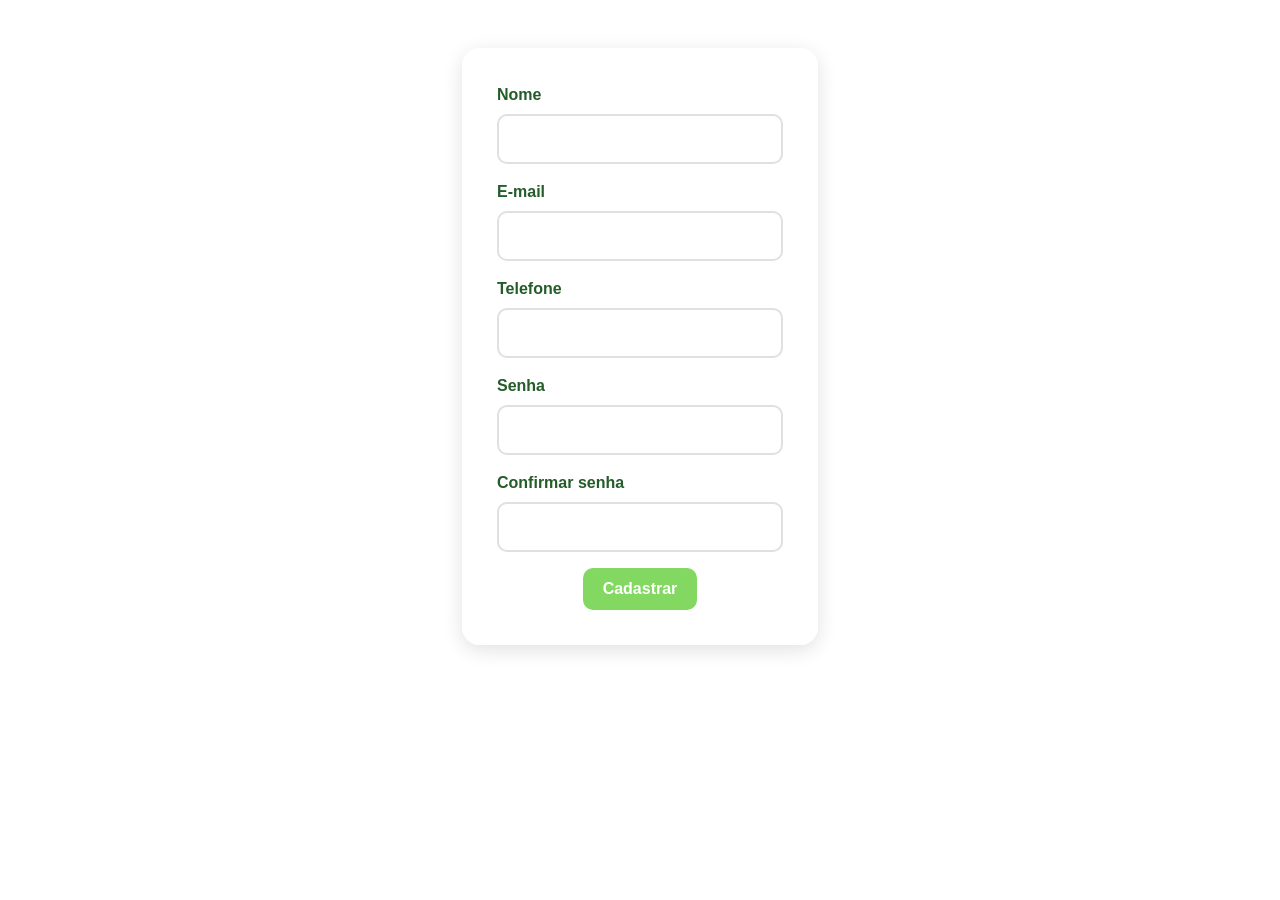
<file: Pages/cadastro.html>
<!DOCTYPE html>
<html lang="pt-BR">
<head>
    <meta charset="UTF-8">
    <meta name="viewport" content="width=device-width, initial-scale=1.0">
    <title>Cadastro</title>

    <link href="https://cdn.jsdelivr.net/npm/bootstrap@5.3.8/dist/css/bootstrap.min.css" rel="stylesheet" integrity="sha384-sRIl4kxILFvY47J16cr9ZwB07vP4J8+LH7qKQnuqkuIAvNWLzeN8tE5YBujZqJLB" crossorigin="anonymous">

    <link rel="stylesheet" href="../css/style.css">

</head>
<body>


<form action="../php/cadastro.php" method="post">

    <div class="container mt-5">
        <div class="row justify-content-center">
            <div class="col-md-4">

                <div class="card login-card">

                    <div class="card-header text-center">

                        <div class="mb-3">
                            <label>Nome</label>
                            <input type="text" name="nome" class="form-control">
                        </div>

                        <div class="mb-3">
                            <label>E-mail</label>
                            <input type="email" name="email" class="form-control">
                        </div>

                        <div class="mb-3">
                            <label>Telefone</label>
                            <input type="text" name="telefone" class="form-control">
                        </div>

                        <div class="mb-3">
                            <label>Senha</label>
                            <input type="password" name="senha" class="form-control">
                        </div>

                        <div class="mb-3">
                            <label>Confirmar senha</label>
                            <input type="password" name="confirmar_senha" class="form-control">
                        </div>

                        <button type="submit" class="btn btn-success">
                            Cadastrar
                        </button>

                    </div>

                </div>

            </div>
        </div>
    </div>

</form>


</body>
</html>
</body>
</html>
</file>
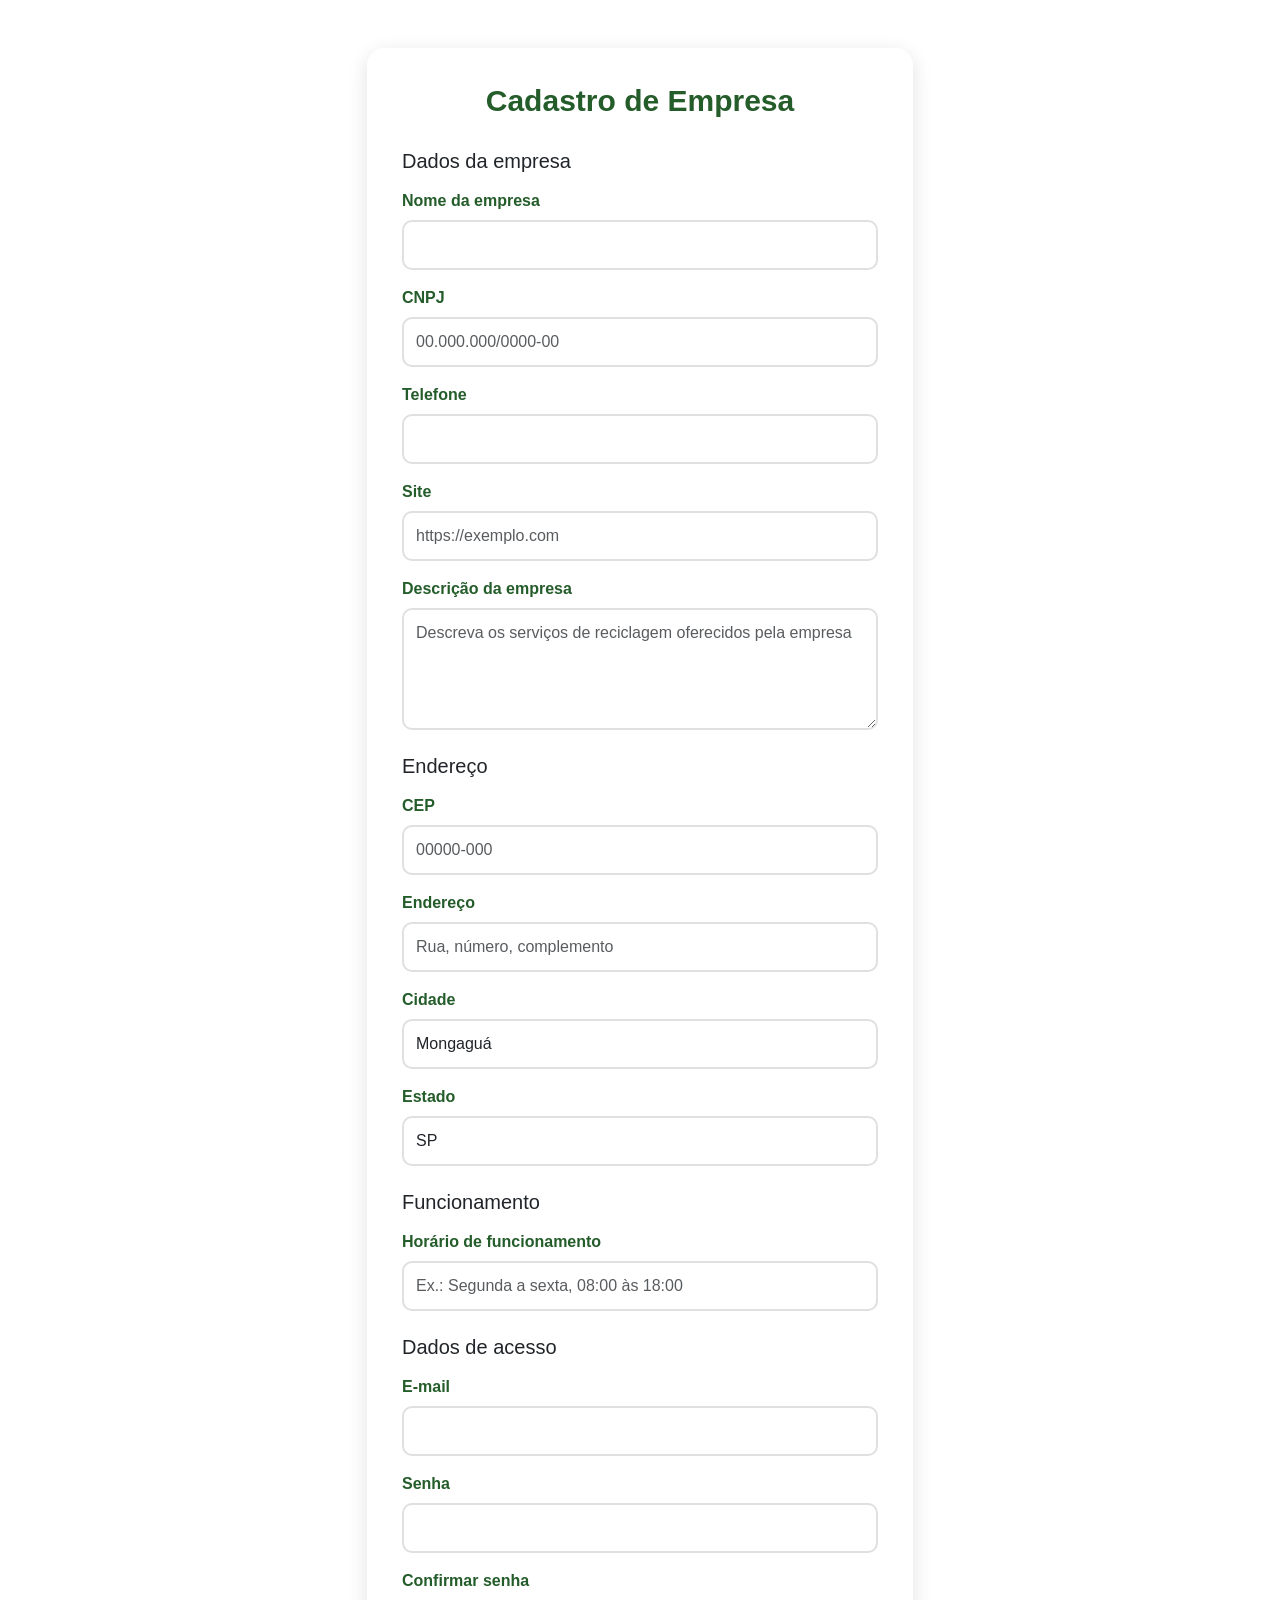
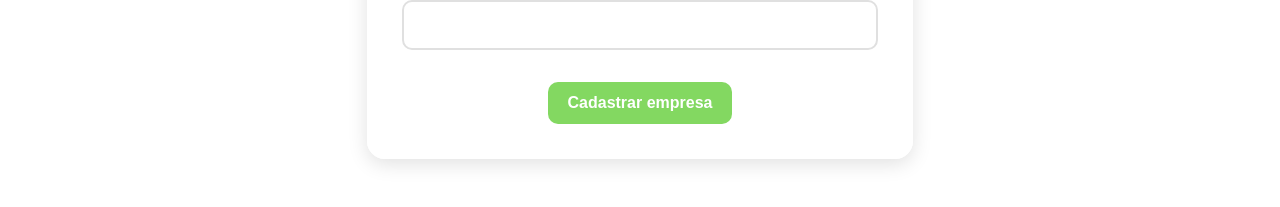
<file: Pages/cadempresa.html>
<!DOCTYPE html>
<html lang="pt-BR">

<head>
    <meta charset="UTF-8">
    <meta name="viewport" content="width=device-width, initial-scale=1.0">

    <title>Cadastro de Empresa</title>

    <link href="https://cdn.jsdelivr.net/npm/bootstrap@5.3.8/dist/css/bootstrap.min.css"
        rel="stylesheet"
        integrity="sha384-sRIl4kxILFvY47J16cr9ZwB07vP4J8+LH7qKQnuqkuIAvNWLzeN8tE5YBujZqJLB"
        crossorigin="anonymous">

    <link rel="stylesheet" href="../css/style.css">
</head>

<body>

<form action="../php/cadastro_empresa.php" method="post">

    <div class="container mt-5 mb-5">

        <div class="row justify-content-center">

            <div class="col-md-6">

                <div class="card login-card">

                    <div class="card-header text-center">

                        <h2>Cadastro de Empresa</h2>

                        <!-- DADOS DA EMPRESA -->

                        <h5 class="text-start mt-4 mb-3">
                            Dados da empresa
                        </h5>

                        <div class="mb-3">
                            <label>Nome da empresa</label>
                            <input type="text"
                                   name="nome"
                                   class="form-control"
                                   required>
                        </div>

                        <div class="mb-3">
                            <label>CNPJ</label>
                            <input type="text"
                                   name="cnpj"
                                   class="form-control"
                                   placeholder="00.000.000/0000-00"
                                   required>
                        </div>

                        <div class="mb-3">
                            <label>Telefone</label>
                            <input type="text"
                                   name="telefone"
                                   class="form-control"
                                   required>
                        </div>

                        <div class="mb-3">
                            <label>Site</label>
                            <input type="url"
                                   name="site"
                                   class="form-control"
                                   placeholder="https://exemplo.com">
                        </div>

                        <div class="mb-3">
                            <label>Descrição da empresa</label>
                            <textarea name="descricao"
                                      class="form-control"
                                      rows="4"
                                      placeholder="Descreva os serviços de reciclagem oferecidos pela empresa"></textarea>
                        </div>


                        <!-- ENDEREÇO -->

                        <h5 class="text-start mt-4 mb-3">
                            Endereço
                        </h5>

                        <div class="mb-3">
                            <label>CEP</label>
                            <input type="text"
                                   name="cep"
                                   class="form-control"
                                   placeholder="00000-000"
                                   required>
                        </div>

                        <div class="mb-3">
                            <label>Endereço</label>
                            <input type="text"
                                   name="endereco"
                                   class="form-control"
                                   placeholder="Rua, número, complemento"
                                   required>
                        </div>

                        <div class="mb-3">
                            <label>Cidade</label>
                            <input type="text"
                                   name="cidade"
                                   class="form-control"
                                   value="Mongaguá"
                                   required>
                        </div>

                        <div class="mb-3">
                            <label>Estado</label>
                            <input type="text"
                                   name="estado"
                                   class="form-control"
                                   value="SP"
                                   required>
                        </div>


                        <!-- FUNCIONAMENTO -->

                        <h5 class="text-start mt-4 mb-3">
                            Funcionamento
                        </h5>

                        <div class="mb-3">
                            <label>Horário de funcionamento</label>
                            <input type="text"
                                   name="horario"
                                   class="form-control"
                                   placeholder="Ex.: Segunda a sexta, 08:00 às 18:00">
                        </div>


                        <!-- DADOS DE ACESSO -->

                        <h5 class="text-start mt-4 mb-3">
                            Dados de acesso
                        </h5>

                        <div class="mb-3">
                            <label>E-mail</label>
                            <input type="email"
                                   name="email"
                                   class="form-control"
                                   required>
                        </div>

                        <div class="mb-3">
                            <label>Senha</label>
                            <input type="password"
                                   name="senha"
                                   class="form-control"
                                   required>
                        </div>

                        <div class="mb-3">
                            <label>Confirmar senha</label>
                            <input type="password"
                                   name="confirmar_senha"
                                   class="form-control"
                                   required>
                        </div>

                        <button type="submit"
                                class="btn btn-success mt-3">
                            Cadastrar empresa
                        </button>

                    </div>

                </div>

            </div>

        </div>

    </div>

</form>

</body>
</html>
</file>
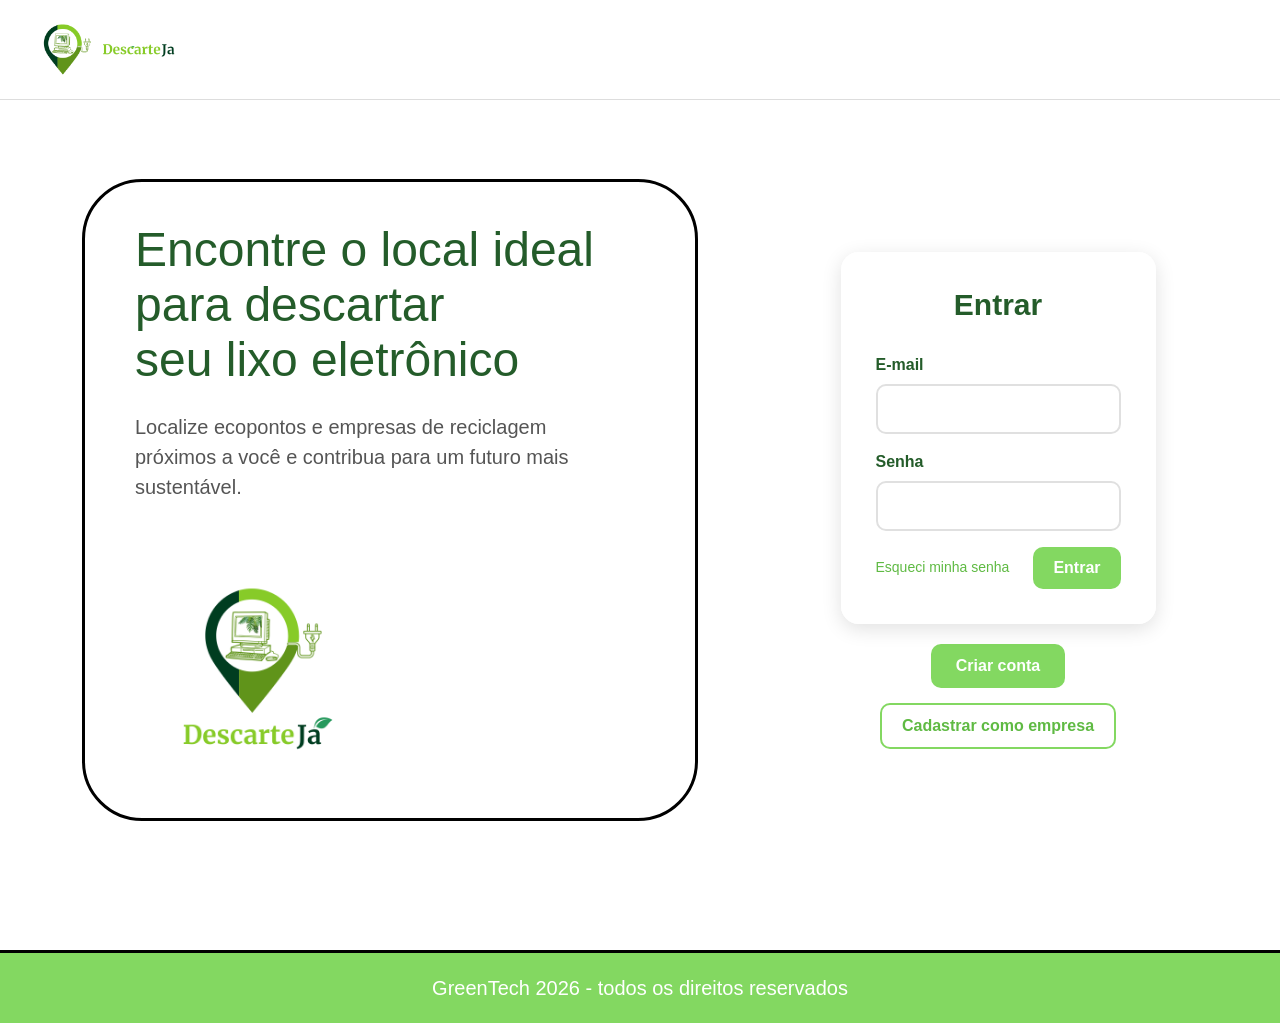
<file: Pages/login.html>
<!DOCTYPE html>
<html lang="pt-BR">
<head>
    <meta charset="UTF-8">
    <meta name="viewport" content="width=device-width, initial-scale=1.0">
    <title>Login</title>

    <link href="https://cdn.jsdelivr.net/npm/bootstrap@5.3.8/dist/css/bootstrap.min.css" rel="stylesheet" integrity="sha384-sRIl4kxILFvY47J16cr9ZwB07vP4J8+LH7qKQnuqkuIAvNWLzeN8tE5YBujZqJLB" crossorigin="anonymous">

    <link rel="stylesheet" href="../css/style.css">

</head>
<body>
    

<!---------------------- NAVBAR ------------------------------->


    <nav class="navbar navbar-expand-lg minha-navbar">
  <div class="container-fluid">
    <a class="navbar-brand" href=""><img class="logo" src="../img/DescarteJá horizontal.png" alt="logo-descarteja"></a>
    <button class="navbar-toggler" type="button" data-bs-toggle="collapse" data-bs-target="#navbarNav" aria-controls="navbarNav" aria-expanded="false" aria-label="Toggle navigation">
      <span class="navbar-toggler-icon"></span>
    </button>
    <div class="collapse navbar-collapse" id="navbarNav">

    </div>
  </div>
</nav>


<!------------------------------------------>




<!---------------------------------- CONTAINER ---------------------->


<div class="login-pagina">

    <div class="login-apresentacao">

        <div class="texto-login">

            <h1>
                Encontre o local ideal<br>
                para descartar<br>
                seu lixo eletrônico
            </h1>

            <p>
                Localize ecopontos e empresas de reciclagem<br>
                próximos a você e contribua para um futuro mais sustentável.
            </p>

        </div>

        <img 
            class="logo-login" 
            src="../img/Logo DescarteJá.png" 
            alt="Logo DescarteJá"
        >

    </div>



    <div class="login-area">

        <form action="" method="post">

<div class="card login-card">
    <div class="card-header text-center">

        <h2>Entrar</h2>

        <div class="mb-3">
            <label>E-mail</label>
            <input 
                type="email" 
                name="email" 
                class="form-control"
            >
        </div>

        <div class="mb-3">
            <label>Senha</label>
            <input 
                type="password" 
                name="senha" 
                class="form-control"
            >
        </div>

        <div class="d-flex justify-content align-items-center gap-4">

            <a href="senha.html" class="small">
                Esqueci minha senha
            </a>

            <a href="index.html" class="btn btn-success">
                Entrar
            </a>

        </div>

    </div>
</div>

        
<div class="text-center criar-conta">
    <a href="cadastro.html" class="btn btn-primary">
        Criar conta
    </a>
</div>

<div class="text-center cadastro-empresa">
    <a href="cadempresa.html" class="btn btn-outline-success">
        Cadastrar como empresa
    </a>
</div>


    </div>

</div>


<footer>

    <p>GreenTech 2026 - todos os direitos reservados</p>

</footer>


</body>
</html>
</file>
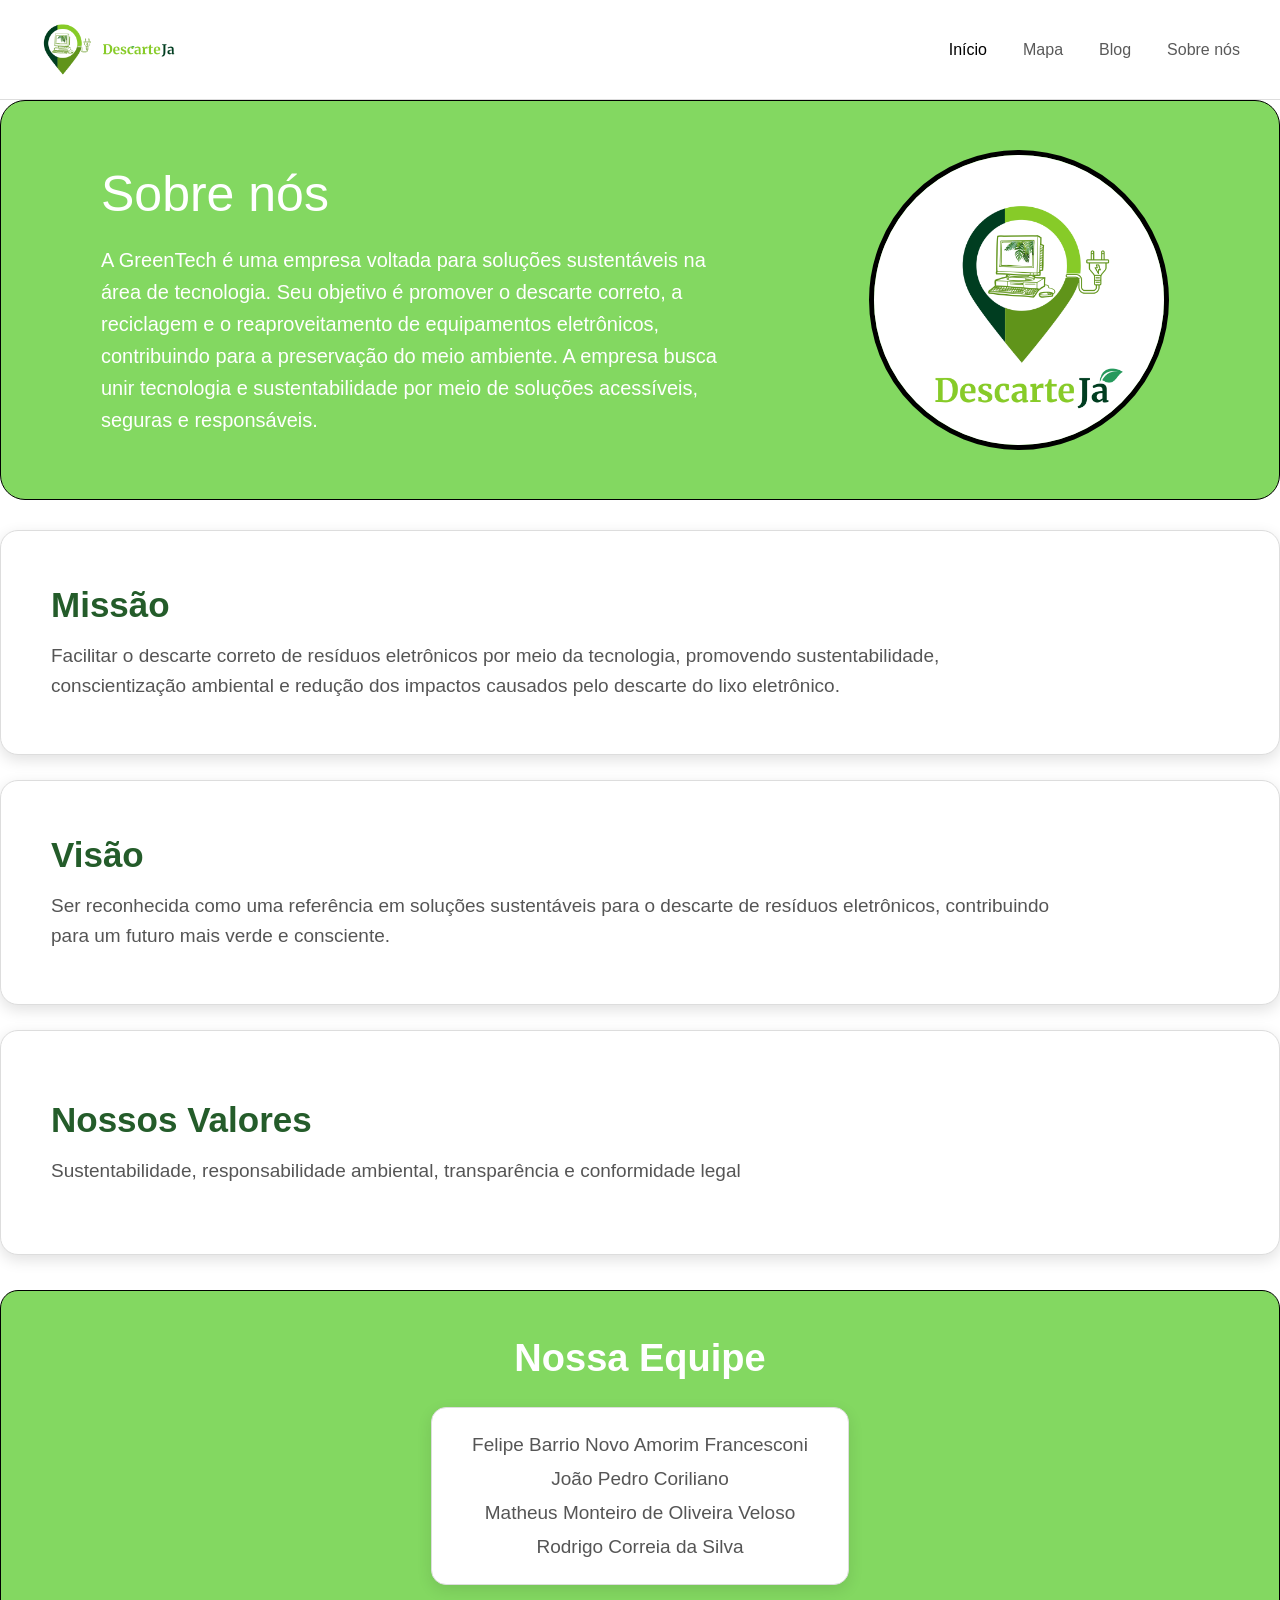
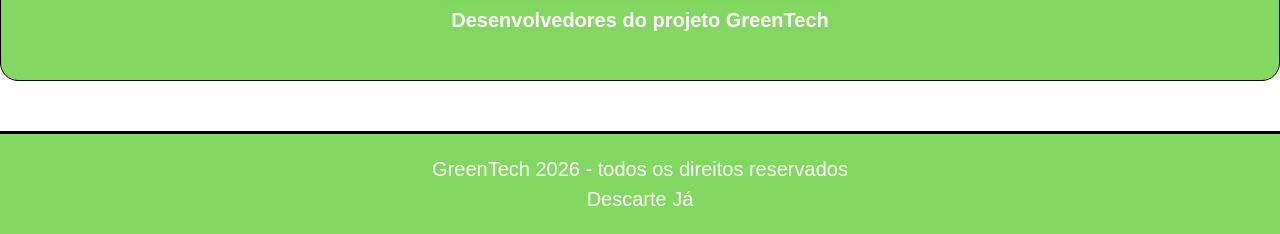
<file: Pages/sobre.html>
<!DOCTYPE html>
<html lang="pt-BR">
<head>
    <meta charset="UTF-8">
    <meta name="viewport" content="width=device-width, initial-scale=1.0">
    <title>Sobre Nós</title>

    <link href="https://cdn.jsdelivr.net/npm/bootstrap@5.3.8/dist/css/bootstrap.min.css" rel="stylesheet" integrity="sha384-sRIl4kxILFvY47J16cr9ZwB07vP4J8+LH7qKQnuqkuIAvNWLzeN8tE5YBujZqJLB" crossorigin="anonymous">

    <link rel="stylesheet" href="../css/style.css">

</head>
<body>
    
<!---------------------- NAVBAR ------------------------------->


    <nav class="navbar navbar-expand-lg minha-navbar">
  <div class="container-fluid">
    <a class="navbar-brand" href="index.html"><img class="logo" src="../img/DescarteJá horizontal.png" alt="logo-descarteja"></a>
    <button class="navbar-toggler" type="button" data-bs-toggle="collapse" data-bs-target="#navbarNav" aria-controls="navbarNav" aria-expanded="false" aria-label="Toggle navigation">
      <span class="navbar-toggler-icon"></span>
    </button>
    <div class="collapse navbar-collapse" id="navbarNav">
      <ul class="navbar-nav ms-auto">
        <li class="nav-item">
          <a class="nav-link active" aria-current="page" href="index.html">Início</a>
        </li>
        <li class="nav-item">
          <a class="nav-link" href="mapa.html">Mapa</a>
        </li>
        <li class="nav-item">
          <a class="nav-link" href="blog.html">Blog</a>
        </li>
        <li class="nav-item">
          <a class="nav-link" href="sobre.html">Sobre nós</a>
        </li>
      </ul>
    </div>
  </div>
</nav>


<!------------------------------------------>


<!---------------------------------- CONTAINER ---------------------->


<div class="container-fluid carrosel">

    <div class="textocarrosel">
        <h1>
            Sobre nós <br>
        </h1>

        <p>
        A GreenTech é uma empresa voltada para soluções sustentáveis na área de tecnologia. Seu objetivo é promover o descarte correto, a reciclagem e o reaproveitamento de equipamentos eletrônicos, contribuindo para a preservação do meio ambiente. A empresa busca unir tecnologia e sustentabilidade por meio de soluções acessíveis, seguras e responsáveis.
        </p>
    </div>

    <img class="logodesc" src="/img/Logo DescarteJá.png" alt="logo-descarteja">

</div>

<div class="container-fluid descricao">

    <div class="textodescricao">
        <h1>
            Missão <br>
        </h1>
        
        <p>
        Facilitar o descarte correto de resíduos eletrônicos por meio da tecnologia, promovendo sustentabilidade, conscientização ambiental e redução dos impactos causados pelo descarte do lixo eletrônico.
        </p>
    </div>

</div>

<div class="container-fluid descricao">

    <div class="textodescricao">
        <h1>
            Visão <br>
        </h1>
        
        <p>
        Ser reconhecida como uma referência em soluções sustentáveis para o descarte de resíduos eletrônicos, contribuindo para um futuro mais verde e consciente.
        </p>
    </div>

</div>  

<div class="container-fluid descricao">

    <div class="textodescricao">
        <h1>
            Nossos Valores <br>
        </h1>
        
        <p>
        Sustentabilidade, responsabilidade ambiental, transparência e conformidade legal
        </p>
    </div>
    </div>  

<div class="container-fluid equipe">

    <div class="textoequipe">
        <h1>
            Nossa Equipe <br>
        </h1>
        
        <p>
        Felipe Barrio Novo Amorim Francesconi <br>
        João Pedro Coriliano <br>
        Matheus Monteiro de Oliveira Veloso <br>
        Rodrigo Correia da Silva <br>
        </p>

        <p1>
        Desenvolvedores do projeto GreenTech
        </p1>
    </div>

</div> 



<!------------------------------------------>


<!------------------------------------------>




<!------------------------------------------>


<!------------------- FOOTER ----------------------->


    <footer>
  <p>GreenTech 2026 - todos os direitos reservados</p>
  
  <div class="icones">
</svg>Descarte Já</a>
</div>
</footer>

</body>
</html>
</file>
<file: css/style.css>
* {
    box-sizing: border-box;
}

body {
    margin: 0;
    font-family: Arial, Helvetica, sans-serif;
    background-color: #ffffff;
    color: #333;
}

.navbar {
    display: flex;
    justify-content: space-between;
    align-items: center;
    height: 100px;
    width: 100%;
    padding: 0 20px;
    border-bottom: 1px solid #ddd;
    margin-bottom: 0;
    background-color: white !important;
}

.navbar-nav {
    display: flex;
    gap: 20px;
}

.logo {
    width: 150px;
    height: 90px;
    object-fit: contain;
}

.carrosel {
    display: flex;
    align-items: center;
    justify-content: space-between;
    background-color: rgb(131, 216, 97);
    min-height: 400px;
    padding: 40px 80px;
    margin-bottom: 30px;
    border: 1px solid black;
    border-radius: 25px;
}

.textocarrosel {
    display: flex;
    flex-direction: column;
    width: 60%;
    padding: 20px;
    font-size: 20px;
    color: white;
}

.textocarrosel h1 {
    font-size: 50px;
    color: white;
    margin: 0;
    padding-bottom: 20px;
}

.textocarrosel h2 {
    margin-top: 30px;
}

.textocarrosel p {
    font-size: 20px;
    line-height: 1.6;
    color: white;
    margin: 0;
}

.logodesc {
    width: 300px;
    height: 300px;
    object-fit: contain;
    border-radius: 50%;
    border: 5px solid black;
    margin-right: 30px;
}

.cidades {
    background-color: white;
    padding: 70px 40px;
}

.cidades h1 {
    text-align: center;
    font-size: 40px;
    font-weight: bold;
    color: #245c2a;
    margin-bottom: 50px;
}

.cards {
    display: flex;
    justify-content: center;
    align-items: stretch;
    gap: 35px;
    flex-wrap: wrap;
}

.cards .card {
    width: 300px;
    border: none;
    border-radius: 18px;
    overflow: hidden;
    background-color: white;
    box-shadow: 0 5px 15px rgba(0, 0, 0, 0.12);
    transition: all 0.3s ease;
}

.cards .card:hover {
    transform: translateY(-10px);
    box-shadow: 0 12px 25px rgba(0, 0, 0, 0.20);
}

.cards .card-img-top {
    width: 100%;
    height: 180px;
    object-fit: cover;
}

.cards .card-title {
    font-size: 25px;
    font-weight: bold;
    color: #245c2a;
    margin-bottom: 15px;
}

.cards .card-text {
    font-size: 16px;
    line-height: 1.5;
    color: #555;
}

.cards .list-group-item {
    border-left: none;
    border-right: none;
    font-size: 15px;
    color: #555;
    padding: 10px 20px;
}

.btn-card {
    display: inline-block;
    background-color: #83d861;
    color: white;
    font-weight: bold;
    border: none;
    border-radius: 10px;
    padding: 10px 25px;
    transition: all 0.2s ease;
}

.btn-card:hover {
    background-color: #5fba43;
    color: white;
    transform: scale(1.05);
}

.descricao {
    display: flex;
    align-items: center;
    justify-content: space-between;
    background-color: white;
    min-height: 225px;
    padding: 35px 50px;
    margin-bottom: 25px;
    border: 1px solid #ddd;
    border-radius: 18px;
    box-shadow: 0 5px 15px rgba(0, 0, 0, 0.12);
    transition: all 0.3s ease;
}

.descricao:hover {
    transform: translateY(-5px);
    box-shadow: 0 12px 25px rgba(0, 0, 0, 0.18);
}

.textodescricao {
    display: flex;
    flex-direction: column;
    gap: 15px;
    width: 100%;
    color: #245c2a;
    font-size: 20px;
}

.textodescricao h1 {
    font-size: 35px;
    font-weight: bold;
    color: #245c2a;
    margin: 0;
}

.textodescricao p {
    font-size: 19px;
    line-height: 1.6;
    color: #555;
    margin: 0;
    max-width: 1000px;
}

.equipe {
    text-align: center;
    background-color: #83d861;
    padding: 45px 30px;
    margin-top: 35px;
    border: 1px solid black;
    border-radius: 18px;
}

.textoequipe {
    display: flex;
    flex-direction: column;
    align-items: center;
}

.textoequipe h1 {
    font-size: 38px;
    font-weight: bold;
    color: white;
    margin-bottom: 25px;
}

.textoequipe p {
    width: fit-content;
    background-color: white;
    color: #555;
    font-size: 19px;
    line-height: 1.8;
    border: 1px solid #ddd;
    border-radius: 15px;
    padding: 20px 40px;
    margin: 0 0 20px 0;
    box-shadow: 0 5px 15px rgba(0, 0, 0, 0.10);
}

.textoequipe p1 {
    color: white;
    font-size: 20px;
    font-weight: bold;
}

footer {
    background-color: rgb(131, 216, 97);
    text-align: center;
    padding: 20px;
    font-size: 20px;
    color: white;
    margin-top: 50px;
    border-top: 3px solid black;
}

footer p {
    margin: 0;
}

.login-card {
    border: none;
    border-radius: 18px;
    background-color: white;
    box-shadow: 0 5px 20px rgba(0, 0, 0, 0.12);
    overflow: hidden;
    transition: all 0.3s ease;
    width: 100%;
}

.login-card:hover {
    box-shadow: 0 12px 30px rgba(0, 0, 0, 0.18);
}

.login-card .card-header {
    background-color: white;
    border: none;
    padding: 35px;
}

.login-card h2 {
    color: #245c2a;
    font-size: 30px;
    font-weight: bold;
    margin-bottom: 30px;
}

.login-card label {
    display: block;
    text-align: left;
    color: #245c2a;
    font-size: 16px;
    font-weight: bold;
    margin-bottom: 7px;
}

.login-card .form-control {
    border: 2px solid #e0e0e0;
    border-radius: 10px;
    padding: 11px 12px;
    font-size: 16px;
}

.login-card .form-control:focus {
    border-color: #83d861;
    box-shadow: 0 0 0 0.2rem rgba(131, 216, 97, 0.20);
}

.login-card a {
    color: #5fba43;
    text-decoration: none;
}

.login-card a:hover {
    color: #245c2a;
    text-decoration: underline;
}

.login-card .btn-success {
    background-color: #83d861;
    border: none;
    border-radius: 10px;
    font-weight: bold;
    padding: 9px 20px;
    color: white !important;
}

.login-card .btn-success:hover {
    background-color: #5fba43;
    color: white !important;
}

.login-pagina {
    min-height: calc(100vh - 100px);
    display: flex;
    align-items: center;
    justify-content: center;
    gap: 100px;
    padding: 60px 80px;
    background-color: white;
}

.login-apresentacao {
    width: 55%;
    min-height: 520px;
    display: flex;
    flex-direction: column;
    justify-content: center;
    border: 3px solid black;
    border-radius: 60px;
    padding: 40px 50px;
}

.texto-login h1 {
    font-size: 48px;
    line-height: 1.15;
    color: #245c2a;
    margin-bottom: 25px;
}

.texto-login p {
    font-size: 20px;
    line-height: 1.5;
    color: #555;
}

.logo-login {
    width: 230px;
    height: 230px;
    object-fit: contain;
    margin-top: 30px;
}

.login-area {
    width: 400px;
    display: flex;
    flex-direction: column;
    align-items: center;
}

.criar-conta {
    margin-top: 20px;
}

.criar-conta .btn-primary {
    background-color: #83d861;
    border: none;
    border-radius: 10px;
    padding: 10px 30px;
    font-weight: bold;
    color: white !important;
}

.criar-conta .btn-primary:hover {
    background-color: #5fba43;
    transform: scale(1.05);
}

.cadastro-empresa {
    margin-top: 15px;
}

.cadastro-empresa .btn {
    border: 2px solid #83d861;
    border-radius: 10px;
    padding: 9px 20px;
    font-weight: bold;
    color: #5fba43;
    background-color: white;
}

.cadastro-empresa .btn:hover {
    background-color: #83d861;
    color: white;
    transform: scale(1.05);
}

.text-center .btn-primary {
    background-color: #83d861;
    border: none;
    border-radius: 10px;
    padding: 10px 25px;
    font-weight: bold;
    color: white !important;
}

.mapa-pagina {
    padding: 45px 5% 60px;
    background-color: #f8faf7;
}

.mapa-titulo {
    margin-bottom: 25px;
}

.mapa-titulo h1 {
    margin: 0;
    color: #245c2a;
    font-size: 34px;
    font-weight: 700;
}

.mapa-titulo p {
    margin-top: 8px;
    margin-bottom: 0;
    color: #6b7280;
    font-size: 17px;
}

.mapa-container {
    position: relative;
    width: 100%;
    height: 650px;
    display: flex;
    overflow: hidden;
    background-color: white;
    border-radius: 20px;
    border: 1px solid #dfe5dc;
    box-shadow: 0 10px 30px rgba(0, 0, 0, 0.08);
}

.mapa-sidebar {
    width: 390px;
    height: 100%;
    flex-shrink: 0;
    background-color: white;
    overflow-y: auto;
    border-right: 1px solid #e5e7eb;
    position: relative;
    z-index: 1000;
}

.sidebar-header {
    padding: 28px 25px 20px;
    background-color: white;
    border-bottom: 1px solid #edf0eb;
}

.sidebar-header h2 {
    margin: 0;
    color: #245c2a;
    font-size: 23px;
    font-weight: 700;
}

.sidebar-header p {
    margin-top: 6px;
    margin-bottom: 20px;
    color: #777;
    font-size: 14px;
}

.campo-pesquisa {
    position: relative;
    width: 100%;
}

.campo-pesquisa i {
    position: absolute;
    left: 15px;
    top: 50%;
    transform: translateY(-50%);
    color: #777;
    font-size: 18px;
    pointer-events: none;
}

.campo-pesquisa input {
    width: 100%;
    height: 48px;
    padding: 0 15px 0 45px;
    border: 1px solid #dfe4dc;
    border-radius: 12px;
    outline: none;
    background-color: #f8faf7;
    color: #333;
    font-size: 14px;
    transition: 0.2s;
}

.campo-pesquisa input:focus {
    border-color: #83d861;
    background-color: white;
    box-shadow: 0 0 0 3px rgba(131, 216, 97, 0.15);
}

.btn-filtros {
    width: 100%;
    height: 45px;
    display: flex;
    align-items: center;
    justify-content: center;
    gap: 10px;
    margin-top: 12px;
    border: 1px solid #dfe4dc;
    border-radius: 10px;
    background-color: white;
    color: #245c2a;
    font-size: 14px;
    font-weight: 600;
    cursor: pointer;
    transition: 0.2s;
}

.btn-filtros i:last-child {
    margin-left: auto;
}

.btn-filtros:hover {
    background-color: #f1f8ee;
    border-color: #83d861;
}

.painel-filtros {
    display: none;
    padding: 22px 25px;
    background-color: #f7faf5;
    border-bottom: 1px solid #e0e6dc;
}

.painel-filtros.aberto {
    display: block;
}

.filtro-header {
    display: flex;
    align-items: center;
    justify-content: space-between;
    margin-bottom: 20px;
}

.filtro-header h3 {
    margin: 0;
    color: #245c2a;
    font-size: 18px;
    font-weight: 700;
}

.btn-fechar-filtro {
    border: none;
    background: none;
    color: #777;
    cursor: pointer;
    font-size: 17px;
}

.grupo-filtro {
    margin-bottom: 22px;
}

.grupo-filtro h4 {
    margin-bottom: 12px;
    color: #444;
    font-size: 14px;
    font-weight: 700;
}

.filtro-opcoes {
    display: flex;
    flex-wrap: wrap;
    gap: 7px;
}

.filtro-opcao {
    padding: 7px 13px;
    border: 1px solid #d7ddd4;
    border-radius: 20px;
    background-color: white;
    color: #555;
    font-size: 13px;
    cursor: pointer;
    transition: 0.2s;
}

.filtro-opcao:hover {
    border-color: #83d861;
    color: #245c2a;
}

.filtro-opcao.ativo {
    background-color: #83d861;
    border-color: #83d861;
    color: white;
}

.checkbox-filtro {
    display: flex;
    align-items: center;
    gap: 10px;
    padding: 7px 0;
    color: #555;
    font-size: 14px;
    cursor: pointer;
}

.checkbox-filtro input {
    width: 17px;
    height: 17px;
    accent-color: #83d861;
    cursor: pointer;
}

.btn-limpar-filtros {
    width: 100%;
    padding: 9px;
    border: 1px solid #d6ddd3;
    border-radius: 9px;
    background-color: white;
    color: #555;
    font-size: 13px;
    cursor: pointer;
}

.btn-limpar-filtros:hover {
    border-color: #83d861;
    color: #245c2a;
}

.resultados-header {
    padding: 17px 25px 10px;
    color: #888;
    font-size: 13px;
    font-weight: 600;
}

.local-card {
    display: flex;
    align-items: center;
    gap: 14px;
    padding: 18px 22px;
    border-bottom: 1px solid #edf0eb;
    background-color: white;
    cursor: pointer;
    transition: 0.2s;
}

.local-card:hover {
    background-color: #f6faf4;
    padding-left: 26px;
}

.local-card-icone {
    width: 58px;
    height: 58px;
    flex-shrink: 0;
    display: flex;
    align-items: center;
    justify-content: center;
    border-radius: 14px;
    background-color: #eaf7e4;
    color: #5fba43;
    font-size: 25px;
}

.local-card-conteudo {
    flex: 1;
    min-width: 0;
}

.local-card-tipo {
    color: #5fba43;
    font-size: 11px;
    font-weight: 700;
    text-transform: uppercase;
}

.local-card-conteudo h3 {
    margin: 4px 0;
    color: #245c2a;
    font-size: 16px;
    font-weight: 700;
}

.local-card-conteudo p {
    margin: 0;
    color: #777;
    font-size: 13px;
}

.local-card-conteudo p i {
    margin-right: 4px;
    color: #83d861;
}

.local-card-seta {
    color: #bbb;
    font-size: 15px;
}

.local-card:hover .local-card-seta {
    color: #5fba43;
}

.sem-resultados {
    text-align: center;
    padding: 55px 30px;
    color: #777;
}

.sem-resultados i {
    font-size: 40px;
    color: #b8c5b2;
}

.sem-resultados h3 {
    margin-top: 15px;
    color: #555;
    font-size: 17px;
}

.sem-resultados p {
    font-size: 13px;
    line-height: 1.5;
}

.detalhes-local {
    display: none;
    height: 100%;
    padding: 25px;
    overflow-y: auto;
    background-color: white;
}

.btn-voltar {
    display: flex;
    align-items: center;
    gap: 8px;
    margin-bottom: 25px;
    padding: 0;
    border: none;
    background: none;
    color: #5fba43;
    font-size: 14px;
    font-weight: 600;
    cursor: pointer;
}

.btn-voltar:hover {
    color: #245c2a;
}

.detalhe-icone {
    width: 70px;
    height: 70px;
    display: flex;
    align-items: center;
    justify-content: center;
    margin-bottom: 15px;
    border-radius: 18px;
    background-color: #eaf7e4;
    color: #5fba43;
    font-size: 32px;
}

.tipo-local {
    display: inline-block;
    padding: 5px 11px;
    margin-bottom: 8px;
    border-radius: 20px;
    background-color: #eaf7e4;
    color: #5fba43;
    font-size: 11px;
    font-weight: 700;
    text-transform: uppercase;
}

.detalhes-local h2 {
    margin: 0 0 25px;
    color: #245c2a;
    font-size: 25px;
    line-height: 1.2;
    font-weight: 700;
}

.detalhe-item {
    display: flex;
    gap: 13px;
    margin-bottom: 20px;
    padding-bottom: 18px;
    border-bottom: 1px solid #edf0eb;
}

.detalhe-item > i {
    color: #5fba43;
    font-size: 20px;
}

.detalhe-item strong {
    display: block;
    margin-bottom: 4px;
    color: #444;
    font-size: 13px;
}

.detalhe-item p {
    margin: 0;
    color: #777;
    font-size: 13px;
    line-height: 1.5;
}

.detalhe-materiais {
    margin-top: 25px;
}

.detalhe-materiais h3 {
    margin-bottom: 15px;
    color: #245c2a;
    font-size: 17px;
    font-weight: 700;
}

.detalhe-materiais ul {
    list-style: none;
    padding: 0;
    margin: 0;
}

.detalhe-materiais li {
    display: flex;
    align-items: center;
    gap: 8px;
    margin-bottom: 9px;
    color: #555;
    font-size: 14px;
}

.detalhe-materiais li i {
    color: #83d861;
}

.btn-como-chegar {
    width: 100%;
    display: flex;
    align-items: center;
    justify-content: center;
    gap: 9px;
    margin-top: 28px;
    padding: 12px;
    border: none;
    border-radius: 10px;
    background-color: #83d861;
    color: white;
    font-size: 14px;
    font-weight: 700;
    cursor: pointer;
    transition: 0.2s;
}

.btn-como-chegar:hover {
    background-color: #5fba43;
    transform: translateY(-2px);
}

.popup-local {
    display: flex;
    flex-direction: column;
    gap: 5px;
}

.popup-local strong {
    color: #245c2a;
    font-size: 15px;
}

.popup-local span {
    color: #777;
    font-size: 12px;
}

.popup-local button {
    margin-top: 5px;
    padding: 7px 10px;
    border: none;
    border-radius: 7px;
    background-color: #83d861;
    color: white;
    font-size: 12px;
    font-weight: 600;
    cursor: pointer;
}

#map {
    flex: 1;
    height: 100%;
    min-width: 0;
}

.leaflet-control-zoom a {
    color: #245c2a !important;
}

@media (max-width: 900px) {
    .mapa-titulo h1 {
        font-size: 27px;
    }

    .mapa-container {
        height: 700px;
        flex-direction: column;
    }

    .mapa-sidebar {
        width: 100%;
        height: 390px;
        border-right: none;
        border-bottom: 1px solid #ddd;
    }

    #map {
        height: 310px;
        flex: none;
    }
}

@media (max-width: 600px) {
    .mapa-pagina {
        padding: 25px 15px 40px;
    }

    .mapa-titulo h1 {
        font-size: 23px;
    }

    .mapa-titulo p {
        font-size: 14px;
    }

    .mapa-container {
        height: 750px;
        border-radius: 14px;
    }

    .mapa-sidebar {
        height: 450px;
    }

    #map {
        height: 300px;
    }
}

.navbar-empresa {
    position: fixed;
    left: 0;
    top: 0;
    width: 250px;
    height: 100vh;
    background-color: white;
    display: flex;
    flex-direction: column;
    z-index: 1000;
    border-right: 1px solid #e3e7e1;
}

.navbar-empresa-logo {
    padding: 25px 20px;
    display: flex;
    align-items: center;
    gap: 10px;
    color: #245c2a;
    font-size: 22px;
    font-weight: bold;
    border-bottom: 1px solid #e3e7e1;
}

.navbar-empresa-logo img {
    width: 45px;
    height: 45px;
    object-fit: contain;
}

.navbar-empresa-links {
    display: flex;
    flex-direction: column;
    margin-top: 25px;
    padding: 0 12px;
    gap: 5px;
}

.navbar-empresa-links a,
.navbar-empresa-sair a {
    color: #555;
    text-decoration: none;
    padding: 14px 15px;
    font-size: 15px;
    border-radius: 10px;
    transition: 0.2s;
}

.navbar-empresa-links a:hover,
.navbar-empresa-sair a:hover {
    background-color: #eaf7e4;
    color: #245c2a;
}

.navbar-empresa-links .ativo {
    background-color: #83d861;
    color: white;
    font-weight: bold;
}

.navbar-empresa-links .ativo:hover {
    background-color: #5fba43;
    color: white;
}

.navbar-empresa-sair {
    margin-top: auto;
    margin-bottom: 20px;
    padding: 0 12px;
}

.navbar-empresa-sair a {
    display: block;
}

.area-empresa {
    margin-left: 250px;
    min-height: 100vh;
    padding: 50px;
    background-color: #f7f7f7;
}

.area-empresa .container {
    max-width: 1100px;
}

.painel-empresa {
    margin-left: 250px;
    padding: 50px;
    min-height: 100vh;
    background-color: #f7f7f7;
}

.painel-empresa h1,
.area-empresa h1 {
    color: #245c2a;
    font-size: 32px;
    font-weight: bold;
    margin-bottom: 10px;
}

.painel-card {
    border: 1px solid #e3e7e1;
    border-radius: 18px;
    min-height: 170px;
    background-color: white;
    box-shadow: 0 5px 15px rgba(0, 0, 0, 0.08);
    transition: 0.3s;
}

.painel-card:hover {
    transform: translateY(-4px);
    box-shadow: 0 10px 22px rgba(0, 0, 0, 0.12);
}

.painel-card h5 {
    color: #245c2a;
    margin-bottom: 20px;
}

.painel-card h2 {
    font-size: 36px;
    color: #5fba43;
    font-weight: bold;
}

.painel-boas-vindas {
    border: 1px solid #e3e7e1;
    border-radius: 18px;
    background-color: white;
    box-shadow: 0 5px 15px rgba(0, 0, 0, 0.08);
}

.painel-boas-vindas h2 {
    color: #245c2a;
}

.conteudo-empresa {
    margin-left: 250px;
    min-height: 100vh;
    padding: 50px;
    background-color: #f7f7f7;
}

.blog-pagina {
    background-color: #f7f7f7;
    min-height: 100vh;
    padding-bottom: 60px;
}

.blog-cabecalho {
    background-color: #83d861;
    padding: 70px 20px;
    text-align: center;
    border-bottom: 1px solid #ddd;
}

.blog-cabecalho-conteudo {
    max-width: 900px;
    margin: 0 auto;
}

.blog-subtitulo {
    color: white;
    font-size: 13px;
    font-weight: bold;
    letter-spacing: 2px;
}

.blog-cabecalho h1 {
    margin: 15px 0;
    color: white;
    font-size: 48px;
    font-weight: bold;
}

.blog-cabecalho p {
    max-width: 700px;
    margin: 0 auto 30px;
    color: white;
    font-size: 19px;
    line-height: 1.6;
}

.blog-pesquisa {
    max-width: 650px;
    margin: 0 auto;
    display: flex;
    gap: 10px;
}

.blog-pesquisa input {
    flex: 1;
    height: 50px;
    padding: 0 18px;
    border: none;
    border-radius: 10px;
    outline: none;
    font-size: 15px;
}

.blog-pesquisa button {
    height: 50px;
    padding: 0 25px;
    border: none;
    border-radius: 10px;
    background-color: #245c2a;
    color: white;
    font-weight: bold;
    cursor: pointer;
    transition: 0.2s;
}

.blog-pesquisa button:hover {
    background-color: #1d4d23;
}

.blog-conteudo {
    max-width: 1200px;
    margin: 0 auto;
    padding: 45px 20px;
}

.blog-categorias {
    display: flex;
    justify-content: center;
    align-items: center;
    flex-wrap: wrap;
    gap: 10px;
    margin-bottom: 40px;
}

.blog-categorias button {
    padding: 9px 18px;
    border: 1px solid #d5ddd1;
    border-radius: 20px;
    background-color: white;
    color: #555;
    font-size: 14px;
    font-weight: 600;
    cursor: pointer;
    transition: 0.2s;
}

.blog-categorias button:hover {
    background-color: #eaf7e4;
    border-color: #83d861;
    color: #245c2a;
}

.blog-categorias .categoria-ativa {
    background-color: #5fba43;
    border-color: #5fba43;
    color: white;
}

.blog-grid {
    display: grid;
    grid-template-columns: repeat(2, 1fr);
    gap: 30px;
}

.blog-card {
    display: flex;
    flex-direction: column;
    overflow: hidden;
    background-color: white;
    border: 1px solid #e3e7e1;
    border-radius: 18px;
    box-shadow: 0 5px 15px rgba(0, 0, 0, 0.08);
    transition: 0.3s;
}

.blog-card:hover {
    transform: translateY(-6px);
    box-shadow: 0 12px 25px rgba(0, 0, 0, 0.14);
}

.blog-card > img {
    width: 100%;
    height: 230px;
    object-fit: cover;
}

.blog-card-conteudo {
    display: flex;
    flex-direction: column;
    flex: 1;
    padding: 25px;
}

.blog-tag {
    align-self: flex-start;
    padding: 5px 12px;
    margin-bottom: 15px;
    border-radius: 20px;
    background-color: #eaf7e4;
    color: #5fba43;
    font-size: 12px;
    font-weight: bold;
}

.blog-card h2 {
    margin-bottom: 12px;
    color: #245c2a;
    font-size: 24px;
    font-weight: bold;
    line-height: 1.3;
}

.blog-card p {
    margin: 0;
    color: #666;
    font-size: 15px;
    line-height: 1.6;
}

.blog-card-final {
    display: flex;
    align-items: center;
    justify-content: space-between;
    gap: 15px;
    margin-top: auto;
    padding-top: 25px;
}

.blog-card-final span {
    color: #888;
    font-size: 13px;
}

.blog-card-final .btn-card {
    padding: 9px 18px;
    background-color: #83d861;
    color: white;
    border: none;
}

.blog-card-final .btn-card:hover {
    background-color: #5fba43;
    color: white;
}

@media (max-width: 768px) {
    .blog-cabecalho {
        padding: 50px 20px;
    }

    .blog-cabecalho h1 {
        font-size: 36px;
    }

    .blog-cabecalho p {
        font-size: 16px;
    }

    .blog-pesquisa {
        flex-direction: column;
    }

    .blog-pesquisa button {
        width: 100%;
    }

    .blog-grid {
        grid-template-columns: 1fr;
    }
}
</file>
